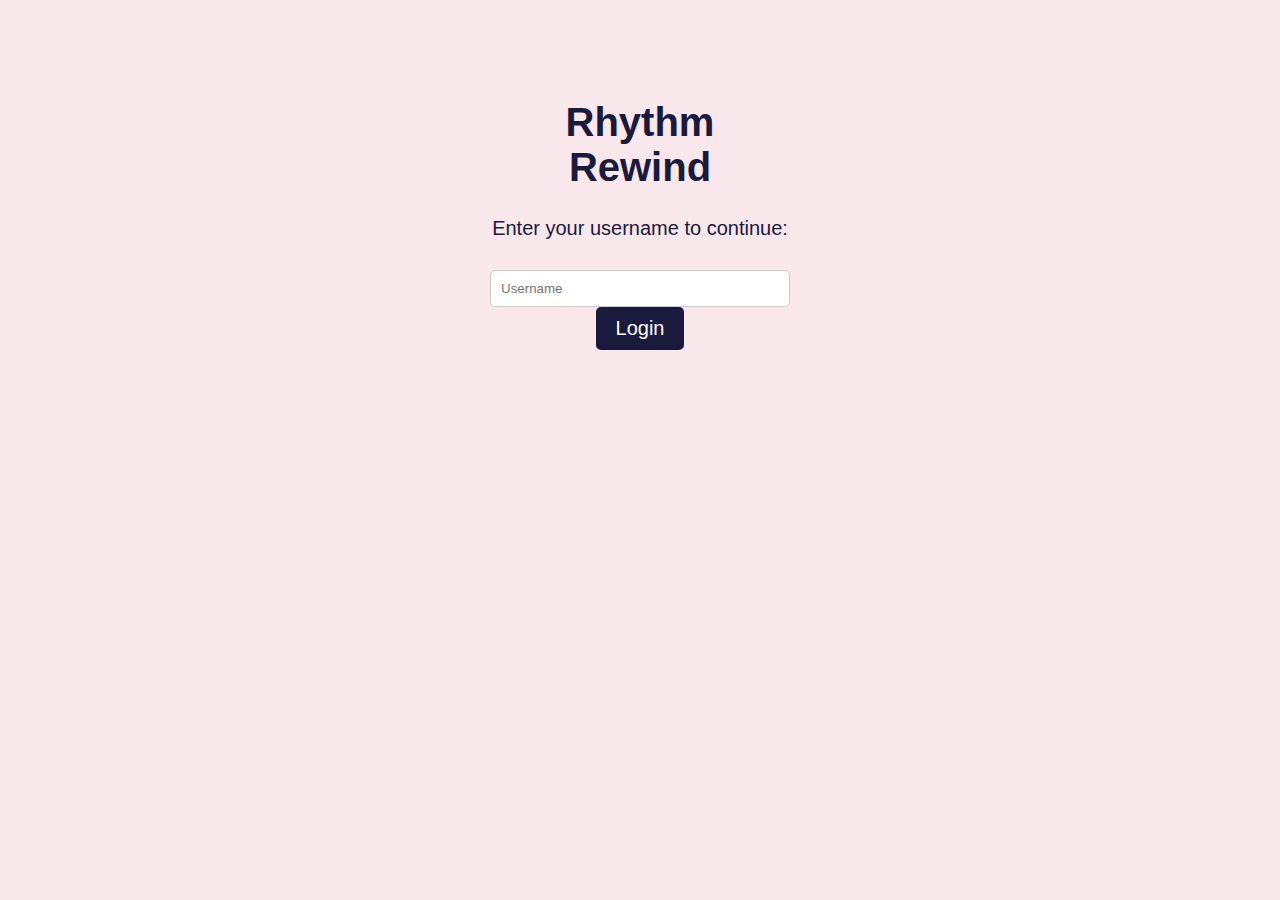
<file: index.html>
<html lang="en">
<head>
    <meta charset="UTF-8">
    <meta name="viewport" content="width=device-width, initial-scale=1.0">
    <title>Rhythm Rewind</title>
    <link rel="stylesheet" href="style.css">
    <link href="https://fonts.googleapis.com/css2?family=Open+Sans:ital,wght@0,300..800;1,300..800&display=swap" rel="stylesheet">
</head>
<body>
    <div class="header">
        <div>
            <p><span style="font-size: 25px; font-weight: bold; padding: 0; margin: 0;">Rhythm Rewind</span></p>
        </div>
        <div>
            <a href="about.html">About</a>
            <a href="research.html">Research</a>
            <a href="index.html">Demo</a>
            <span id="userDisplay"></span>
            <button onclick="logout()">Switch User</button>
        </div>
    </div>
    <div class="hero">Features</div>
    <div class="cta">
        <button onclick="startJournaling()">Start Journaling</button>
    </div>
    <div class="features">
        <div class="feature-card" onclick="window.location.href='past_entries.html'">View Past Entries</div>
        <div class="feature-card" onclick="window.location.href='match_songs.html'">Match Songs</div>
    </div>
    <script src="script.js"></script>
</body>
</html>
</file>
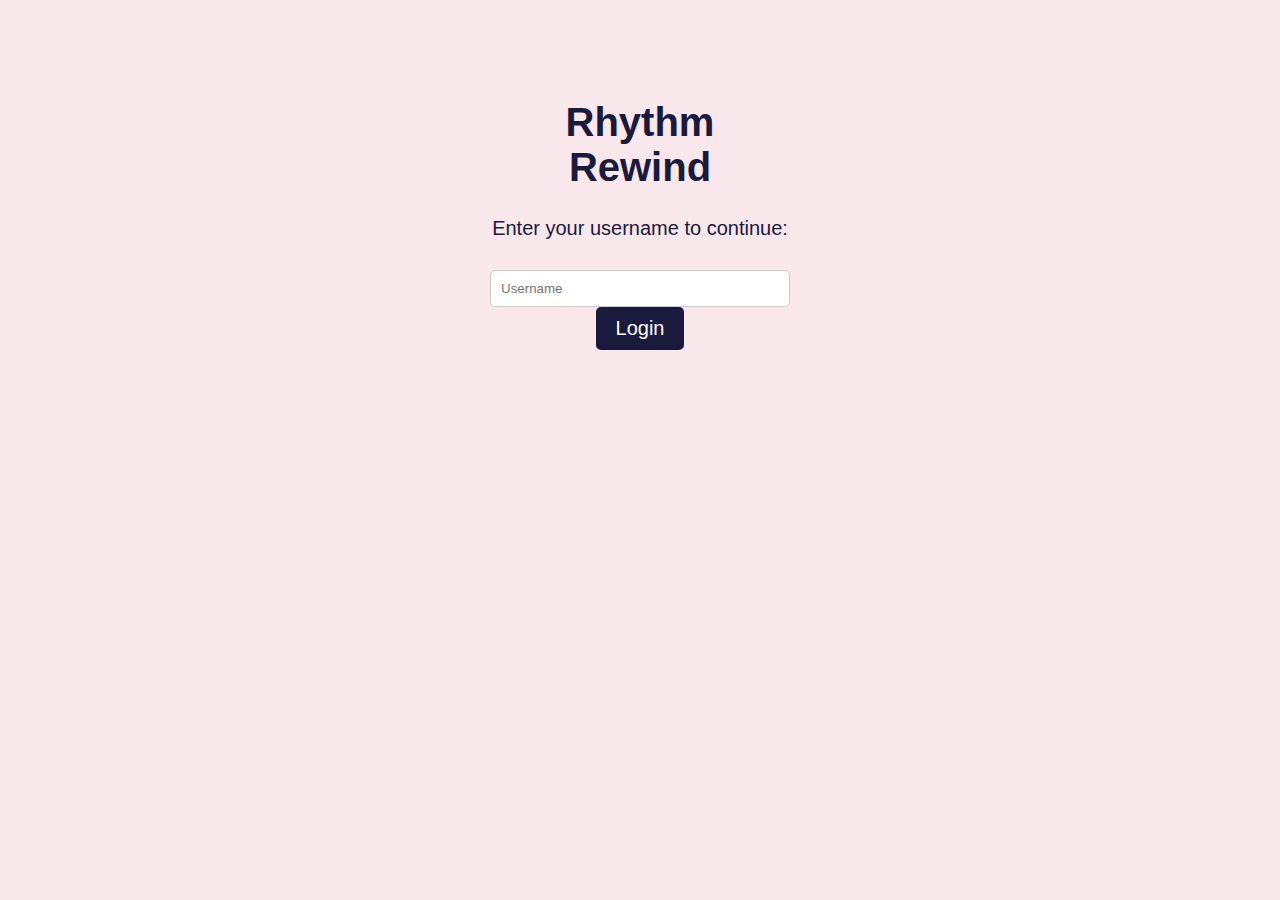
<file: about.html>
<html lang="en">
<head>
    <meta charset="UTF-8">
    <meta name="viewport" content="width=device-width, initial-scale=1.0">
    <title>Rhythm Rewind</title>
    <link rel="stylesheet" href="style.css">
    <link href="https://fonts.googleapis.com/css2?family=Open+Sans:ital,wght@0,300..800;1,300..800&display=swap" rel="stylesheet">
</head>
<body>
    <div class="header">
        <div>
            <p><span style="font-size: 25px; font-weight: bold; padding: 0; margin: 0;">Rhythm Rewind</span></p>
        </div>
        <div>
            <a href="about.html">About</a>
            <a href="research.html">Research</a>
            <a href="index.html">Demo</a>
            <span id="userDisplay"></span>
            <button onclick="logout()">Switch User</button>     
        </div>
    </div>
    <section id="about">
            <div class="about-container-dark">
                <p class="about-title-dark">About Us</p>
                <div class="about-text-dark">
                    <p>Rhythm Rewind is a novel cognitive engagement product<br>
                        focused on helping our users minimize their likelihood<br>
                        of developing symptoms of memory loss disorders through<br>
                        the use of journaling activities and item matching brain<br>
                        games. In particular, Rhythm Rewind is focused on memories<br>
                        associated with music to trigger nostalgia that can help<br>
                        users reconnect their disjointed memories and regain their<br> 
                        sense of personal identity. Let's remember ourselves together! 
                    </p>
                </div>
            </div>
        </div>
        <p class="about-title-light">Key Features</p>
        <div class="about-image-container">
            <div class="image">
                <img class="about-image" src="images/music-therapy.png" alt="Person listening to music with headphones on">
                <div class="about-text-light">
                    <p>Journaling significant<br>memories attached to<br>favorite songs</p>
                </div>
            </div>
            <div class="image">
                <img class="about-image" src="images/partnership.png" alt="Two hands connecting corresponding puzzle pieces">
                <div class="about-text-light">
                    <p>Matching meaningful<br>music with personal<br>memories in journals</p>
                </div>
            </div>
            <div class="image">
                <img class="about-image" src="images/memory.png" alt="Brain with a computer memory icon">
                <div class="about-text-light"> 
                    <p>Remembering personal<br>memories and refreshing<br>personal identity</p>
                </div>
            </div>
        </div>
    </section>
    
    <script src="script.js"></script>
</body>
</html>
</file>
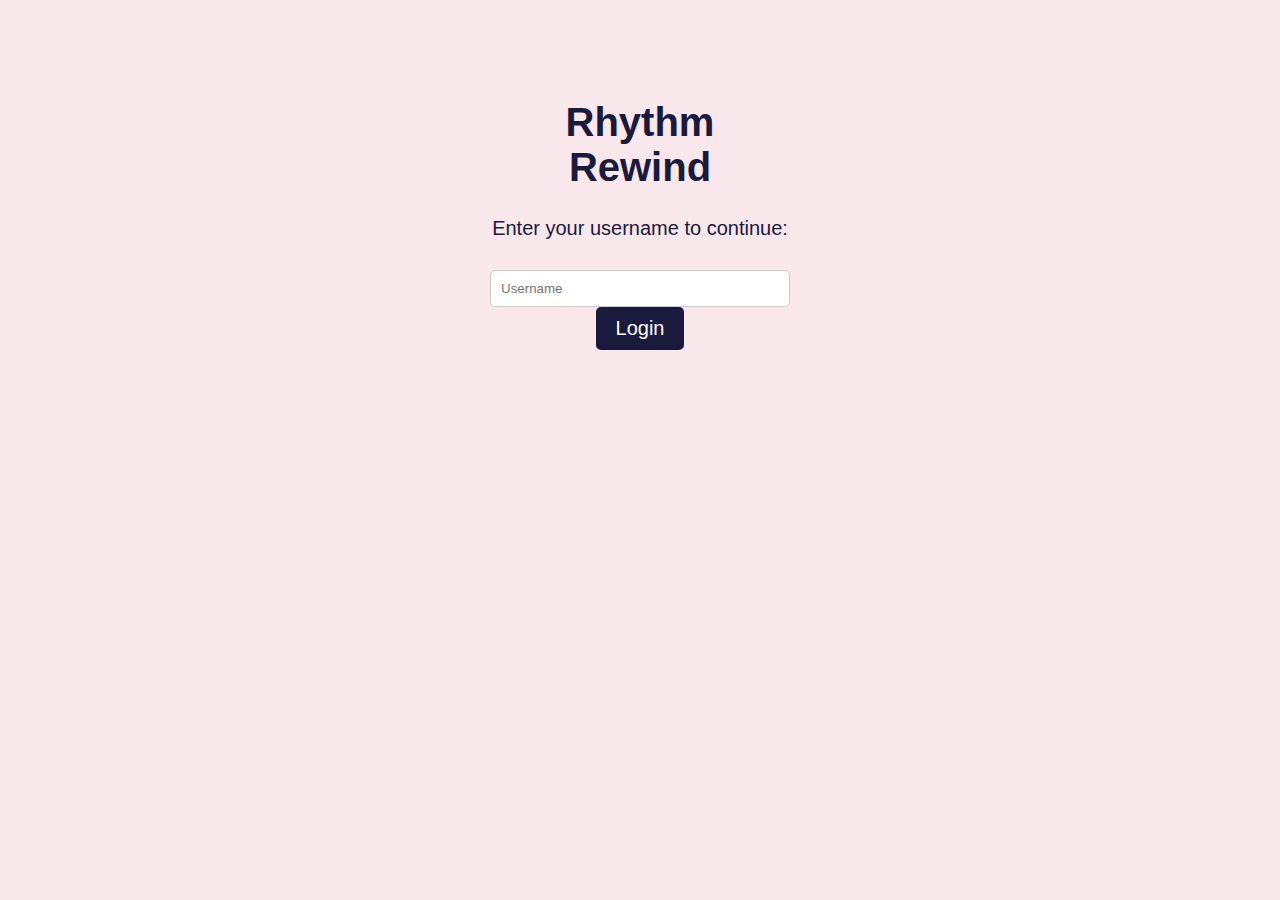
<file: login.html>
<html lang="en">
<head>
    <meta charset="UTF-8">
    <meta name="viewport" content="width=device-width, initial-scale=1.0">
    <title>Login - Rhythm Rewind</title>
    <link rel="stylesheet" href="style.css">
</head>
<body>
    <div class="login-container">
        <h1>Rhythm Rewind</h1>
        <p>Enter your username to continue:</p>
        <input type="text" id="username" placeholder="Username">
        <button onclick="login()">Login</button>
    </div>
    <script src="script.js"></script>
</body>
</html>
</file>
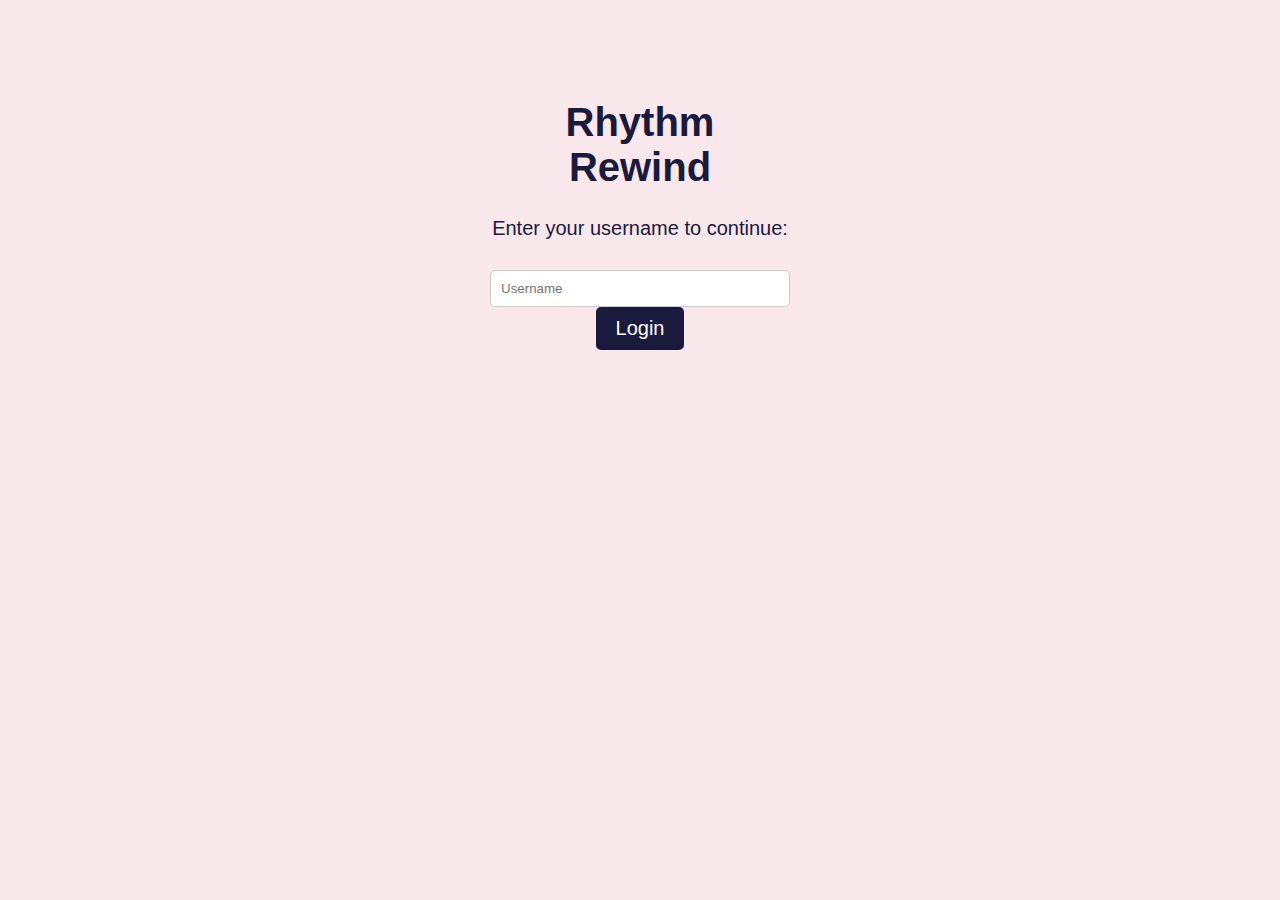
<file: match_songs.html>
<html lang="en">
<head>
    <meta charset="UTF-8">
    <meta name="viewport" content="width=device-width, initial-scale=1.0">
    <title>Match Songs - Rhythm Rewind</title>
    <link rel="stylesheet" href="style.css">
</head>
<body>
    <div class="header">
        <div>Rhythm Rewind</div>
        <div>
            <a href="index.html">Home</a>
            <span id="userDisplay"></span>
            <button onclick="logout()">Switch User</button>
        </div>
    </div>
    <h1>Match Songs to Your Journal Entries</h1>
    <div class="container">
        <div class="entries">
            <h2>Journal Entries</h2>
            <div id="entries-list"></div>
        </div>
        <div class="songs">
            <h2>Songs</h2>
            <div id="songs-list"></div>
        </div>
    </div>
    <div class="reset-container">
        <button onclick="resetGame()">Restart Game</button>
    </div>
    <script src="script.js"></script>
</body>
</html>
</file>
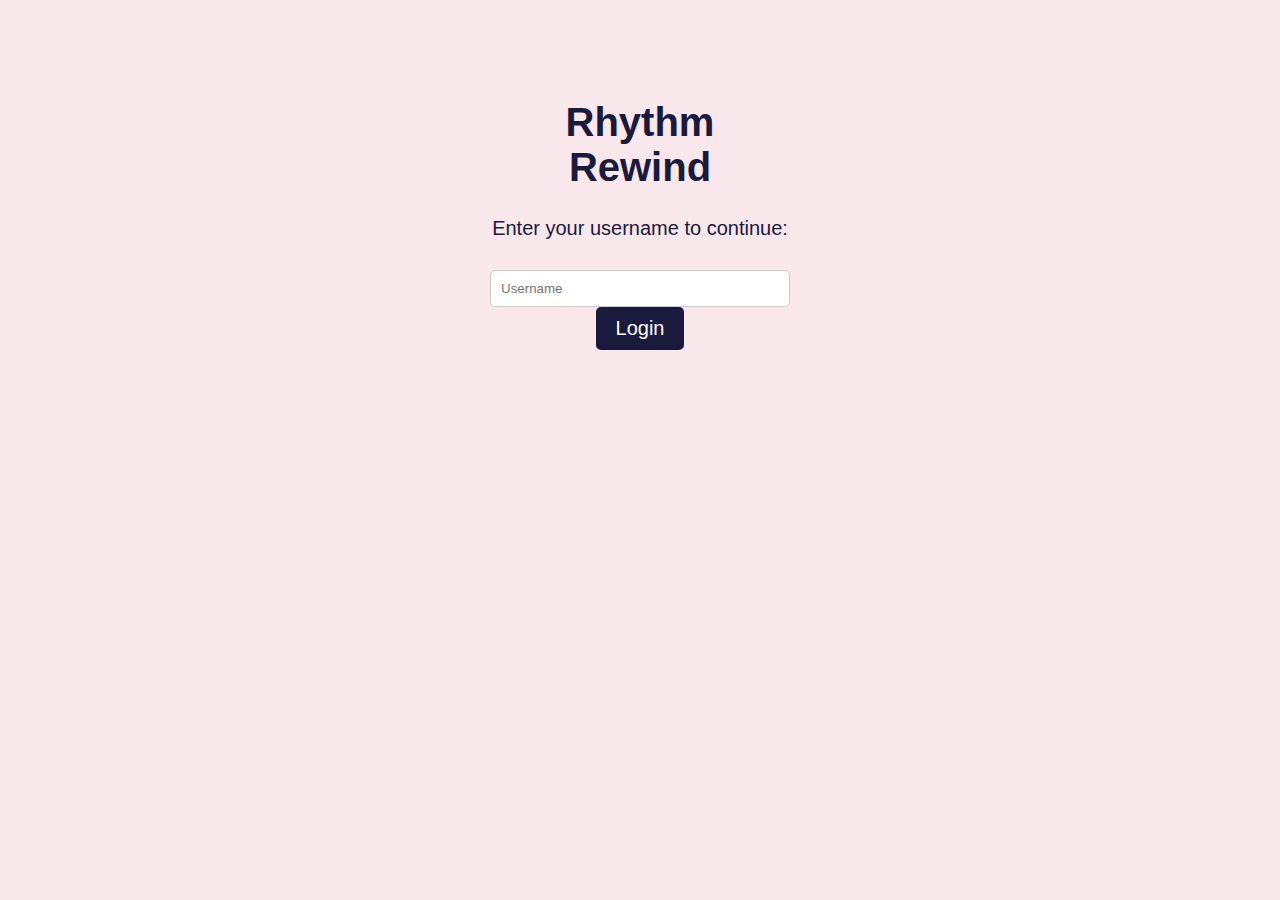
<file: past_entries.html>
<html lang="en">
<head>
    <meta charset="UTF-8">
    <meta name="viewport" content="width=device-width, initial-scale=1.0">
    <title>Past Journal Entries</title>
    <link rel="stylesheet" href="style.css">
    <link href="https://fonts.googleapis.com/css2?family=Open+Sans:ital,wght@0,300..800;1,300..800&display=swap" rel="stylesheet">
    <script defer src="script.js"></script>
</head>
<body>
    <div class="header">
        <div>
            <p><span style="font-size: 25px; font-weight: bold; padding: 0; margin: 0;">Rhythm Rewind</span></p>
        </div>        
        <div>
            <a href="about.html">About</a>
            <a href="research.html">Research</a>
            <a href="index.html">Demo</a>
            <span id="userDisplay"></span>
            <button onclick="logout()">Switch User</button>
        </div>
    </div>

    <h2>Past Journal Entries</h2>

    <div class="selection-container">
        <button class="year-button" onclick="showMonths(2025)">2025</button>
    </div>

    <div id="months-container" class="hidden selection-container">
        <h3>Select a Month</h3>
        <div id="months"></div>
    </div>

    <div id="days-container" class="hidden selection-container">
        <h3>Select a Day</h3>
        <div id="days"></div>
    </div>

    <div id="entries-container" class="hidden">
        <h3>Journal Entries</h3>
        <div id="entryList"></div>
    
        <div id="entryForm" class="hidden">
            <h3>Add a Journal Entry</h3>
            <input type="text" id="title" placeholder="Entry Title">
            <textarea id="content" placeholder="Write your journal entry here..."></textarea>
            <input type="text" id="song" placeholder="Song (Optional)">
            <button onclick="addEntry()">Save Entry</button>
        </div>
    </div>
</body>
</html>
</file>
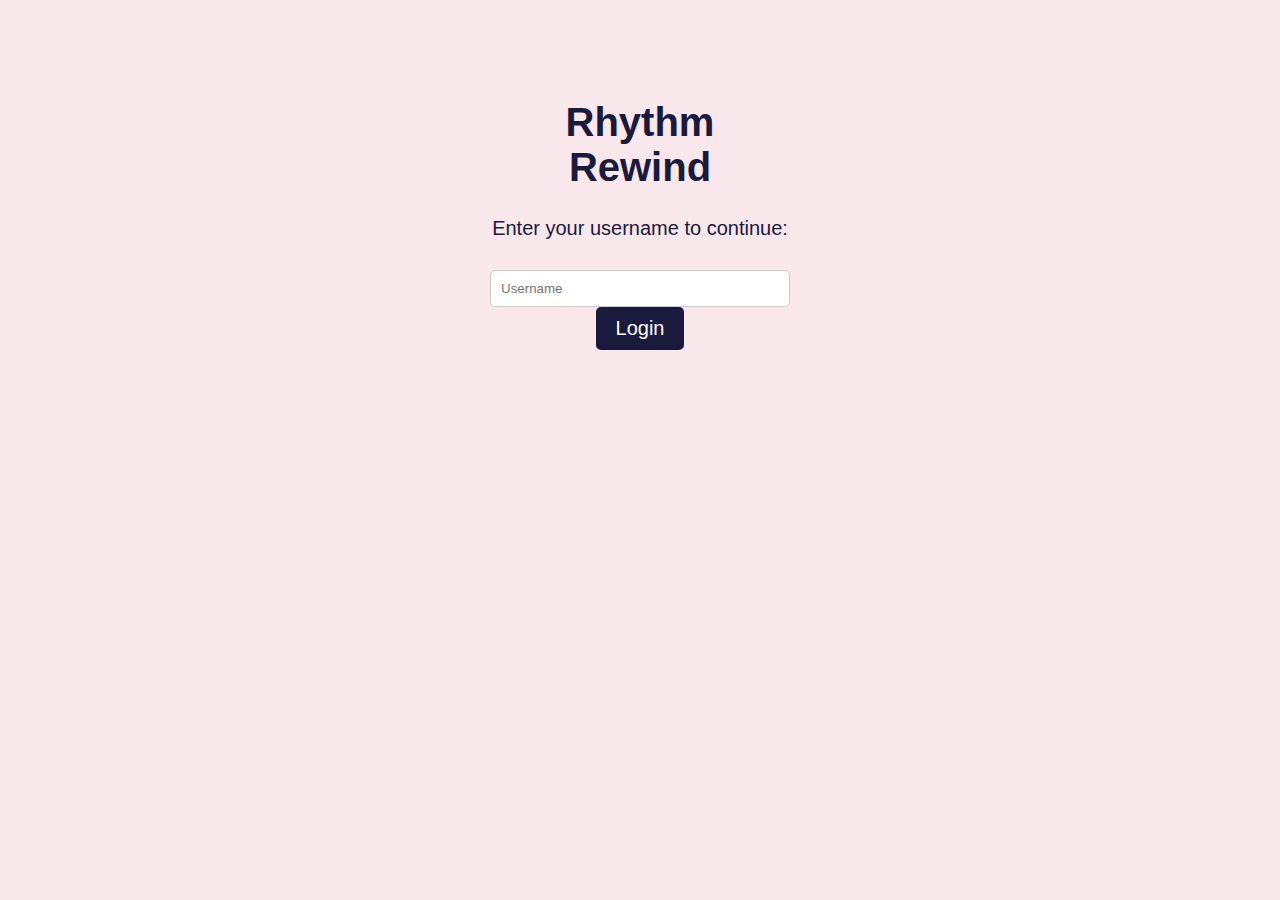
<file: research.html>
<head>
    <meta charset="UTF-8">
    <meta name="viewport" content="width=device-width, initial-scale=1.0">
    <title>Rhythm Rewind</title>
    <link rel="stylesheet" href="style.css">
    <link href="https://fonts.googleapis.com/css2?family=Open+Sans:ital,wght@0,300..800;1,300..800&display=swap" rel="stylesheet">
</head>
<body>
    <div class="header">
        <div>
            <p><span style="font-size: 25px; font-weight: bold; padding: 0; margin: 0;">Rhythm Rewind</span></p>
        </div>        
        <div>
            <a href="about.html">About</a>
            <a href="research.html">Research</a>
            <a href="index.html">Demo</a>
            <span id="userDisplay"></span>
            <button onclick="logout()">Switch User</button>
        </div>
    </div>
    <section id="research">
        <div class="research-container-dark">
            <div class="image">
                <img class="research-image" src="images/LoFi-Entry.png" alt="LoFi website prototype of entry page.">
            </div>
           
            <div class="research-text-dark">
                <h2>LoFi Entry Prototype</h2>
                <p>Our preliminary prototype of our entry page for<br>
                Rhythm Rewind was pretty basic with only two boxes<br>
                displayed on the page to differentiate the main two <br>
                features that our product offers and a navigation bar.</p>
            </div>
        </div>

        <div class="research-container-light">
            <div class="image">
                <img class="research-image" src="images/LoFi-Journal.png" alt="LoFi website prototype of journal feature.">
            </div>
           
            <div class="research-text-light">
                <h2>LoFi Journal Prototype</h2>
                <p>The initial prototype of our journal feature's<br>
                functionality with the text fields for input on the<br>
                left side of the page and a list of past entries on <br>
                the right side of the page.</p>
            </div>
        </div>

        <div class="research-container-dark">
            <div class="image">
                <img class="research-image" src="images/LoFi-Matching.png" alt="LoFi website prototype of matching game.">
            </div>
           
            <div class="research-text-dark">
                <h2>LoFi Matching Prototype</h2>
                <p>Our first mockup of our music matching game for<br>
                coginitive stimulation where two lists are set next<br>
                to each other. On the left would be where the journal<br>
                entries are while the right side would be the songs.</p>
            </div>
        </div>
        
        <div class="research-container-light">
            <div class="image">
                <img class="research-image" src="images/MidFi-Entry.png" alt="MidFi website prototype of entry page.">
            </div>
           
            <div class="research-text-light">
                <h2>MidFi Entry Prototype</h2>
                <p>Our iterated prototype of our entry page<br>
                with a new color scheme for components. The two<br>
                boxes became large, captivating sectons that lead<br>
                users to the two features that our product provides.</p>
            </div>
        </div>

        <div class="research-container-dark">
            <div class="image">
                <img class="research-image" src="images/MidFi-Journal.png" alt="MidFi website prototype of journal feature.">
            </div>
           
            <div class="research-text-dark">
                <h2>MidFi Journal Prototype</h2>
                <p>The second mockup of our journaling feature in<br>
                which the components on the left side are labeled<br>
                and filled with sample data a user would input. The<br>
                right is also filled with samples of past entries.</p>
            </div>
        </div>
        
        <div class="research-container-light">
            <div class="image">
                <img class="research-image" src="images/MidFi-Matching.png" alt="MidFi website prototype of matching game.">
            </div>
           
            <div class="research-text-light">
                <h2>MidFi Matching Prototype</h2>
                <p>The updated prototype of our music matching game<br>
                that displays entries on the left with correct and<br>
                incorrect color indicators for answers matched to them<br>
                along with their list of journaled songs on the right.</p>
            </div>
        </div>

        <div class="research-container-dark">
            <div class="image">
                <img class="research-image" src="images/HiFi-Entry.png" alt="HiFi website prototype of entry page.">
            </div>
           
            <div class="research-text-dark">
                <h2>HiFi Entry Prototype</h2>
                <p>The third prototype of our entry page was made<br>
                less busy than our MidFi one according to user<br>
                feedback on our UI. We also added another option<br>
                for past entries to seperate our features further.</p>
            </div>
        </div>
        
        <div class="research-container-light">
            <div class="image">
                <img class="research-image" src="images/HiFi-Journal-Calendar.png" alt="HiFi website prototype of journal calendar feature.">
            </div>
           
            <div class="research-text-light">
                <h2>HiFi Journal Calendar Prototype</h2>
                <p>The new mockup of our journal entry page<br>
                starts with a month and day selector which aligns<br>
                with user requests from our UI testing since we<br>
                previously didn't have the option to do so.</p>
            </div>
        </div>

        <div class="research-container-dark">
            <div class="image">
                <img class="research-image" src="images/HiFi-Journal-Entries.png" alt="HiFi website prototype of journal entry feature.">
            </div>
           
            <div class="research-text-dark">
                <h2>HiFi Journal Entries Prototype</h2>
                <p>The redesigned mockup of our journal entry fields<br>
                which now feature a display on previously entered<br>
                journal entries above the input fields. Both sections<br>
                in the page are populated with sample user data.</p>
            </div>
        </div>
        
        <div class="research-container-light">
            <div class="image">
                <img class="research-image" src="images/HiFi-Past-Entries.png" alt="HiFi website prototype of past entries feature.">
            </div>
           
            <div class="research-text-light">
                <h2>HiFi Past Entries Prototype</h2>
                <p>The revised prototype of our past journal entries<br>
                feature since we needed another page to display all<br>
                historic journal entries in the user's profile. Our<br>
                users noted that we only had recently entered ones.</p>
            </div>
        </div>

        <div class="research-container-dark">
            <div class="image">
                <img class="research-image" src="images/HiFi-Matching.png" alt="HiFi website prototype of matching game.">
            </div>
           
            <div class="research-text-dark">
                <h2>HiFi Matching Prototype</h2>
                <p>The modified prototype of our music matching game<br>
                that closely resembles of MidFi version with some<br>
                modifications to our answer indicators. We also added<br>
                a reset button since users couldn't do so before.</p>
            </div>
        </div>
    </section>
    <script src="script.js"></script>
</body>
</html>
</file>
<file: style.css>
body {
    font-family: "Open Sans", sans-serif;
    font-size: 20px;
    margin: 0;
    padding: 0;
    background-color: #f8e7eb;
    color: #1a1a3c;
}

.header {
    font-family: "Open Sans", sans-serif;
    font-size: 20px; 
    display: flex;
    justify-content: space-between;
    padding: 15px 50px;
    background-color: #1a1a3c;
    color: white;
}

.header a {
    color: white;
    text-decoration: none;
    margin: 0 15px;
}

button {
    background-color: #1a1a3c;
    color: white;
    padding: 10px 20px;
    border: none;
    cursor: pointer;
    font-family: "Open Sans", sans-serif;
    font-size: 20px;
    border-radius: 5px;
}

button:hover {
    background-color: #333366;
}

.hero {
    display: flex;
    height: 300px;
    background: linear-gradient(to right, #f8cdd1 50%, #ff99a1 50%);
    justify-content: center;
    align-items: center;
    text-align: center;
    font-size: 40px;
    font-weight: bold;
}

.features {
    display: flex;
    justify-content: center;
    gap: 20px;
    padding: 40px;
}

.feature-card {
    background: white;
    padding: 20px;
    border-radius: 10px;
    box-shadow: 2px 2px 10px rgba(0, 0, 0, 0.1);
    text-align: center;
    width: 250px;
    cursor: pointer;
}

.feature-card:hover {
    background-color: #f0d9dc;
}

.cta {
    display: flex;
    justify-content: center;
    margin-top: 20px;
}

.login-container {
    width: 300px;
    margin: 100px auto;
    text-align: center;
}

.login-container input {
    width: 100%;
    padding: 10px;
    margin-top: 10px;
    border-radius: 5px;
    border: 1px solid #ccc;
}

#entries-container {
    display: flex;
    flex-direction: column;
    align-items: center;
    margin-top: 20px;
    margin-bottom: 50px; 
}

#entryList {
    width: 80%;
    max-width: 600px;
    margin-bottom: 20px;
}

.entry {
    background: white;
    padding: 15px;
    margin-bottom: 10px;
    border-radius: 5px;
    box-shadow: 2px 2px 5px rgba(0, 0, 0, 0.1);
}

#entryForm {
    background: white;
    padding: 15px;
    border-radius: 5px;
    box-shadow: 2px 2px 5px rgba(0, 0, 0, 0.1);
    width: 80%;
    max-width: 600px;
    margin-top: 20px;
    margin-bottom: 50px; 
}

#entryForm input, #entryForm textarea {
    width: 100%;
    margin-bottom: 10px;
    padding: 10px;
    border: 1px solid #ccc;
    border-radius: 5px;
}

.selection-container {
    text-align: center;
    margin: 20px;
}

#months {
    display: grid;
    grid-template-columns: repeat(3, 1fr);
    gap: 10px;
    justify-content: center;
    max-width: 400px;
    margin: auto;
}

#days {
    display: grid;
    grid-template-columns: repeat(5, 1fr); 
    gap: 10px;
    justify-content: center;
    max-width: 500px;
    margin: auto;
}

.selectable {
    text-align: center;
    padding: 10px;
    background: white;
    border-radius: 5px;
    box-shadow: 2px 2px 5px rgba(0, 0, 0, 0.1);
    cursor: pointer;
}

.hidden {
    display: none;
}

.container {
    display: flex;
    justify-content: center;
    gap: 50px;
    margin-top: 40px;
}

.entries, .songs {
    width: 40%;
    background: white;
    padding: 20px;
    border-radius: 10px;
    box-shadow: 2px 2px 10px rgba(0, 0, 0, 0.1);
}

.song {
    background: #1a1a3c;
    color: white;
    padding: 15px;
    margin: 10px;
    border-radius: 5px;
    cursor: grab;
    text-align: center;
}

.drop-zone {
    border: 2px dashed #1a1a3c;
    padding: 15px;
    margin: 10px;
    border-radius: 5px;
    min-height: 50px;
    display: flex;
    align-items: center;
    justify-content: center;
    color: #aaa;
}

.matched {
    background: #85e085 !important; 
    color: white;
}

.wrong-match {
    background: #e08585 !important; 
    color: white;
}

.reset-container {
    text-align: center;
    margin-top: 20px;
}

.about-image-container {
    display: flex;
    align-items: center;
    justify-content: space-evenly;
    margin: 0;
    padding-top: 1em;
    padding-bottom: 2.5em;
}
.about-container-dark {
    margin: 0;
    padding-top: 1em;
    padding-bottom: 4.75em;
    background-color: #ff99a1;
}

.about-image {
    width: 128px;
    height: 128px;
    background-color: #ff99a1;
    border-radius: 50%;
    padding: 50px;
}

.about-title-dark {
    text-align: center;
    font-weight: bold;
    font-size: 40px;
    color: #ffffff;
}

.about-title-light {
    text-align: center;
    font-weight: bold;
    font-size: 40px;
    color: #333366;
    margin-top: 1.5em;
}

.about-text-dark {
    text-align: center;
    background-color: #f8e7eb;
    border-radius: 20px;
    padding-top: 20px;
    padding-bottom: 20px;
    margin-top: 20x;
    margin-left: 240px;
    margin-right: 240px;
}

.about-text-light {
    text-align: center;
    background-color: #f0d9dc;
    border-radius: 20px;
    border-width: 5px;
    padding: 20px;
    margin-top: 2em;
}

.research-container-dark {
    display: flex;
    align-items: center;
    justify-content: space-evenly;
    margin: 0;
    padding-top: 4em;
    padding-bottom: 4em;
    background-color: #ff99a1;
}

.research-container-light {
    display: flex;
    align-items: center;
    justify-content: space-evenly;
    margin: 0;
    padding-top: 4em;
    padding-bottom: 4em;
    background-color: #f0d9dc
}

.research-image {
    width: 460px;
    height: 280px;
    margin-bottom: 20px;
    border-width: 5px;
}

.research-text-dark {
    text-align: center;
    background-color: #f8e7eb;
    padding: 25px;
    border-radius: 20px;
}

.research-text-light {
    text-align: center;
    background-color: #ff99a1;
    color: #333366;
    padding: 25px;
    border-radius: 20px;
}
</file>
